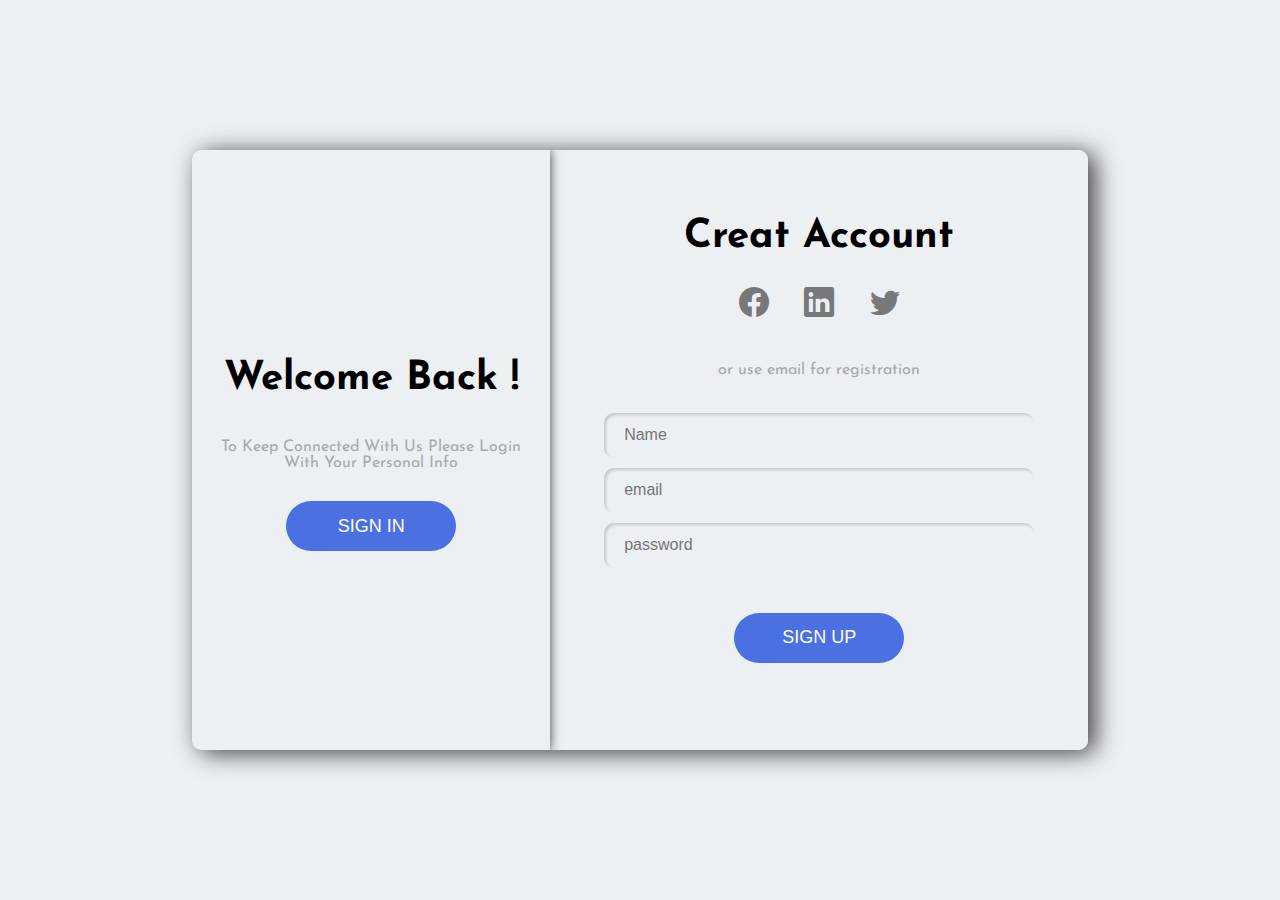
<file: index.html>
<!DOCTYPE html>
<html lang="en">

<head>
    <meta charset="UTF-8">
    <meta name="viewport" content="width=device-width, initial-scale=1.0">
    <title>index2</title>
    <link rel="stylesheet" href="https://cdn.jsdelivr.net/npm/bootstrap-icons@1.11.1/font/bootstrap-icons.css">
    <link rel="stylesheet" href="css/master.css">
</head>

<body>
    <main>
        <section id="sect">
            <div class="choice">
                <div id="right">
                    <h1>hello friend !</h1>
                    <p>Enter your personal details and start journey with us</p>
                    <button id="gtl">sign up</button>
                </div>
                <div id="left">
                    <h1>welcome back !</h1>
                    <p>To keep connected with us please login with your personal info</p>
                    <button id="gtr">sign in</button>
                </div>
            </div>
            <div class="sign">
                <div id="fright">
                    <h1>creat account</h1>
                    <div class="icons">
                        <span><i class="bi bi-facebook"></i></span>
                        <span><i class="bi bi-linkedin"></i></span>
                        <span><i class="bi bi-twitter"></i></span>
                    </div>
                    <p>or use email for registration</p>
                    <form action="reg.php" name="reg" onsubmit="myVal(event)">
                        <input type="text" id="" placeholder="Name">
                        <input type="text" id="email1" placeholder="email">
                        <span id="emailErr"></span>
                        <input id="pass1" type="password" oninput="checkPass(event)" placeholder="password">
                        <span id="passErr"></span>
                        <button>sign up</button>
                    </form>
                </div>
                <div id="fleft">
                    <h1>sign in to website</h1>
                    <div class="icons">
                        <span><i class="bi bi-facebook"></i></span>
                        <span><i class="bi bi-linkedin"></i></span>
                        <span><i class="bi bi-twitter"></i></span>
                    </div>
                    <p>or use email for registration</p>
                    <form action="reg.php2" name="reg2">
                        <input type="text" id="email2" placeholder="email">
                        <input type="password" id="pass2" placeholder="password">
                        <button>sign in</button>
                    </form>
                    <span class="forgot">Forgot your password?</span>
                </div>
            </div>
        </section>
    </main>
</body>
<script>



    let myErr = 0

    function myVal(e) {
        myErr = 0
        // e.preventDefault()

        let email1 = document.getElementById('email1').value
        let email2 = document.getElementById('email2').value
        let pass1 = document.getElementById('pass1').value
        let pass2 = document.getElementById('pass2').value

        if (
            email1.search(/script/) == -1
        ) {
            if (
                email1.search(/[^@ \t\r\n]+@[^@ \t\r\n]+\.[^@ \t\r\n]+/)
            ) {
                document.getElementById("emailErr").innerText = "Invalid Email";
                myErr++
            } else {
                
            }
        } else {
            document.getElementById("emailErr").innerText = "Invalid Email";
            e.preventDefault()
            if (myErr > 0) {
                e.preventDefault()
            }


        }
    }

    let span = document.getElementById('passErr')
    console.log(span);
    
    function checkPass(e) {
        let flag = 0
        myErr = 0
        if (
            (e.target.value.search(/[!@#$%^&*()]/)) >= 0
        ) {
            flag++
        } if (
            (e.target.value.search(/[a-z]/i)) >= 0
        ) {
            flag++
        } if (
            (e.target.value.search(/[0-9]/i)) >= 0
        ) {
            flag++
        }
        if (
            e.target.value.length > 8
        ) {
            flag++
        }


        // **************

        switch (flag) {
            case 1: span.innerHTML = 'weak';span.style.color = 'red'; myErr++; break;
            case 2: span.innerHTML = 'normal';span.style.color = 'blue'; myErr++; break;
            case 3: span.innerHTML = 'good';span.style.color = 'green'; break;
            case 4: span.innerHTML = 'very good';span.style.color = 'green'; break;
        }

    }







    let right = document.getElementById('right')
    let left = document.getElementById('left')
    let gtr = document.getElementById('gtr')
    let gtl = document.getElementById('gtl')
    let fright = document.getElementById('fright')
    let fleft = document.getElementById('fleft')
    let choice = document.getElementsByClassName('choice')[0]
    let sign = document.getElementsByClassName('sign')[0]
    let sect = document.getElementById('sect')
    right.classList.add('none')
    fleft.classList.add('none')
    let w = sect.clientWidth

    gtr.addEventListener('click', () => {
        right.classList.remove('none')
        left.classList.add('none')
        fleft.classList.remove('none')
        fright.classList.add('none')
        choice.style.transform = 'translateX(' + (w * 0.6) + 'px)'
        sign.style.transform = 'translateX(-' + (w * 0.4) + 'px)'
    })

    gtl.addEventListener('click', () => {
        left.classList.remove('none')
        right.classList.add('none')
        fright.classList.remove('none')
        fleft.classList.add('none')
        choice.style.transform = 'translateX(0px)'
        sign.style.transform = 'translateX(0px)'
    })


</script>

</html>
</file>
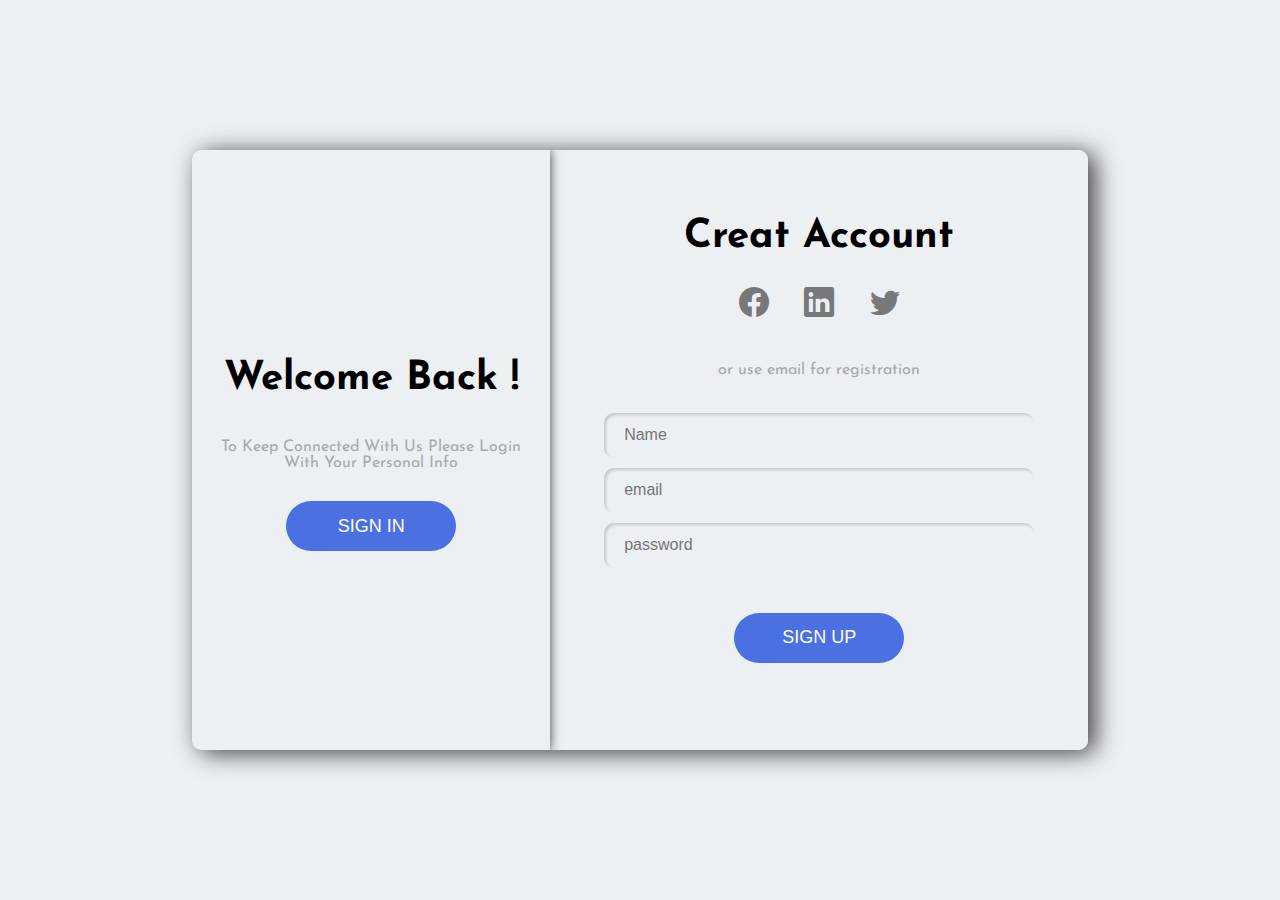
<file: index2.html>
<!DOCTYPE html>
<html lang="en">

<head>
    <meta charset="UTF-8">
    <meta name="viewport" content="width=device-width, initial-scale=1.0">
    <title>index2</title>
    <link rel="stylesheet" href="https://cdn.jsdelivr.net/npm/bootstrap-icons@1.11.1/font/bootstrap-icons.css">
    <link rel="stylesheet" href="css/master.css">
</head>

<body>
    <main>
        <section id="sect">
            <div class="choice">
                <div id="right">
                    <h1>hello friend !</h1>
                    <p>Enter your personal details and start journey with us</p>
                    <button id="gtl">sign up</button>
                </div>
                <div id="left">
                    <h1>welcome back !</h1>
                    <p>To keep connected with us please login with your personal info</p>
                    <button id="gtr">sign in</button>
                </div>
            </div>
            <div class="sign">
                <div id="fright">
                    <h1>creat account</h1>
                    <div class="icons">
                        <span><i class="bi bi-facebook"></i></span>
                        <span><i class="bi bi-linkedin"></i></span>
                        <span><i class="bi bi-twitter"></i></span>
                    </div>
                    <p>or use email for registration</p>
                    <form action="reg.php" name="reg" onsubmit="myVal(event)">
                        <input type="text" id="" placeholder="Name">
                        <input type="text" id="email1" placeholder="email">
                        <span id="emailErr"></span>
                        <input id="pass1" type="password" oninput="checkPass(event)" placeholder="password">
                        <span id="passErr"></span>
                        <button>sign up</button>
                    </form>
                </div>
                <div id="fleft">
                    <h1>sign in to website</h1>
                    <div class="icons">
                        <span><i class="bi bi-facebook"></i></span>
                        <span><i class="bi bi-linkedin"></i></span>
                        <span><i class="bi bi-twitter"></i></span>
                    </div>
                    <p>or use email for registration</p>
                    <form action="reg.php2" name="reg2">
                        <input type="text" id="email2" placeholder="email">
                        <input type="password" id="pass2" placeholder="password">
                        <button>sign in</button>
                    </form>
                    <span class="forgot">Forgot your password?</span>
                </div>
            </div>
        </section>
    </main>
</body>
<script>



    let myErr = 0

    function myVal(e) {
        myErr = 0
        // e.preventDefault()

        let email1 = document.getElementById('email1').value
        let email2 = document.getElementById('email2').value
        let pass1 = document.getElementById('pass1').value
        let pass2 = document.getElementById('pass2').value

        if (
            email1.search(/script/) == -1
        ) {
            if (
                email1.search(/[^@ \t\r\n]+@[^@ \t\r\n]+\.[^@ \t\r\n]+/)
            ) {
                document.getElementById("emailErr").innerText = "Invalid Email";
                myErr++
            } else {
                
            }
        } else {
            document.getElementById("emailErr").innerText = "Invalid Email";
            e.preventDefault()
            if (myErr > 0) {
                e.preventDefault()
            }


        }
    }

    let span = document.getElementById('passErr')
    console.log(span);
    
    function checkPass(e) {
        let flag = 0
        myErr = 0
        if (
            (e.target.value.search(/[!@#$%^&*()]/)) >= 0
        ) {
            flag++
        } if (
            (e.target.value.search(/[a-z]/i)) >= 0
        ) {
            flag++
        } if (
            (e.target.value.search(/[0-9]/i)) >= 0
        ) {
            flag++
        }
        if (
            e.target.value.length > 8
        ) {
            flag++
        }


        // **************

        switch (flag) {
            case 1: span.innerHTML = 'weak';span.style.color = 'red'; myErr++; break;
            case 2: span.innerHTML = 'normal';span.style.color = 'blue'; myErr++; break;
            case 3: span.innerHTML = 'good';span.style.color = 'green'; break;
            case 4: span.innerHTML = 'very good';span.style.color = 'green'; break;
        }

    }







    let right = document.getElementById('right')
    let left = document.getElementById('left')
    let gtr = document.getElementById('gtr')
    let gtl = document.getElementById('gtl')
    let fright = document.getElementById('fright')
    let fleft = document.getElementById('fleft')
    let choice = document.getElementsByClassName('choice')[0]
    let sign = document.getElementsByClassName('sign')[0]
    let sect = document.getElementById('sect')
    right.classList.add('none')
    fleft.classList.add('none')
    let w = sect.clientWidth

    gtr.addEventListener('click', () => {
        right.classList.remove('none')
        left.classList.add('none')
        fleft.classList.remove('none')
        fright.classList.add('none')
        choice.style.transform = 'translateX(' + (w * 0.6) + 'px)'
        sign.style.transform = 'translateX(-' + (w * 0.4) + 'px)'
    })

    gtl.addEventListener('click', () => {
        left.classList.remove('none')
        right.classList.add('none')
        fright.classList.remove('none')
        fleft.classList.add('none')
        choice.style.transform = 'translateX(0px)'
        sign.style.transform = 'translateX(0px)'
    })


</script>

</html>
</file>
<file: css/master.css>
@font-face {
  font-family: ali;
  src: url(../font/josefin/JosefinSans-VariableFont_wght.ttf);
}
* {
  margin: 0;
  padding: 0;
  box-sizing: border-box;
}

main {
  font-family: ali;
  width: 100%;
  height: 100vh;
  display: flex;
  justify-content: center;
  align-items: center;
  background-color: #ecf0f3;
}
main > section {
  width: 70%;
  height: 600px;
  /* border: 2px solid red; */
  display: flex;
  flex-wrap: wrap;
  border-radius: 10px;
  overflow: hidden;
  box-shadow: 7px 3px 24px 0px rgba(0, 0, 0, 0.75);
}
main > section > * {
  height: 100%;
  /* border: 2px solid black; */
}
main > section > .choice {
  width: 40%;
  display: flex;
  position: relative;
  transition: 0.7s linear;
  z-index: 99;
  box-shadow: 5px 0;
  box-shadow: 0px 0px 10px 0px rgba(0, 0, 0, 0.75);
  background-color: #ecf0f3;
}
main > section > .choice > div {
  width: 100%;
  height: 100%;
  position: absolute;
  top: 0;
  left: 0;
  display: flex;
  flex-wrap: wrap;
  justify-content: center;
  align-content: center;
  transition: 0.7s linear;
  /* border: 2px solid rgb(7, 236, 64); */
  background-color: #ecf0f3;
}
main > section > .choice > div > h1 {
  width: 100%;
  display: flex;
  justify-content: center;
  align-items: center;
  text-transform: capitalize;
  font-size: 40px;
  padding: 10px;
}
main > section > .choice > div > p {
  width: 100%;
  display: flex;
  justify-content: center;
  align-items: center;
  text-transform: capitalize;
  font-size: 16px;
  color: #a5aaaa;
  padding: 10px 20px;
  text-align: center;
  margin: 20px 0;
}
main > section > .choice > div > button {
  /* padding: 20px 40px; */
  background-color: #4b70e2;
  border-radius: 30px;
  display: flex;
  justify-content: center;
  align-items: center;
  color: white;
  text-transform: uppercase;
  font-size: 18px;
  width: 170px;
  height: 50px;
  border: none;
  cursor: pointer;
}
main > section > .sign {
  width: 60%;
  transition: 0.7s linear;
  background-color: #ecf0f3;
  position: relative;
}
main > section > .sign > div {
  width: 100%;
  height: 100%;
  position: absolute;
  top: 0;
  left: 0;
  display: flex;
  flex-wrap: wrap;
  justify-content: center;
  align-content: center;
  transition: 0.7s linear;
  /* border: 2px solid rgb(7, 236, 64); */
  background-color: #ecf0f3;
}
main > section > .sign > div > h1 {
  width: 100%;
  display: flex;
  justify-content: center;
  align-items: center;
  text-transform: capitalize;
  font-size: 40px;
  padding: 10px;
  margin: 10px 0;
}
main > section > .sign > div > .icons {
  width: 30%;
  display: flex;
  justify-content: space-between;
  align-items: center;
  margin: 10px 0;
}
main > section > .sign > div > .icons > span > i {
  font-size: 30px;
  color: #767879;
  transition: 0.4s;
}
main > section > .sign > div > .icons > span > i:hover {
  color: black;
  cursor: pointer;
}
main > section > .sign > div > p {
  width: 85%;
  display: flex;
  justify-content: center;
  align-items: center;
  font-size: 16px;
  color: #a5aaaa;
  padding: 10px 20px;
  text-align: center;
  margin: 20px 0;
}
main > section > .sign > div > .forgot {
  width: 40%;
  height: 35px;
  display: flex;
  justify-content: center;
  align-items: center;
  border-bottom: 1px solid black;
  font-size: 16px;
}
main > section > .sign > div > form {
  width: 100%;
  display: flex;
  flex-wrap: wrap;
  justify-content: center;
  align-content: center;
}
main > section > .sign > div > form span {
  width: 80%;
  color: red;
  font-size: 15px;
  text-transform: uppercase;
  font-weight: 600;
}
main > section > .sign > div > form > input {
  width: 80%;
  height: 45px;
  padding: 0 0 0 20px;
  margin: 5px 0;
  border-radius: 10px;
  border: none;
  outline: none;
  box-shadow: inset 2px 2px 3px 0px rgba(0, 0, 0, 0.164);
  background-color: #ecf0f3;
  font-size: 16px;
}
main > section > .sign > div > form > button {
  /* padding: 20px 40px; */
  background-color: #4b70e2;
  border-radius: 30px;
  display: flex;
  justify-content: center;
  align-items: center;
  color: white;
  text-transform: uppercase;
  font-size: 18px;
  width: 170px;
  height: 50px;
  border: none;
  cursor: pointer;
  margin: 40px 0;
}

.none {
  visibility: hidden;
  opacity: 0;
  /* display: none; */
}/*# sourceMappingURL=master.css.map */
</file>
